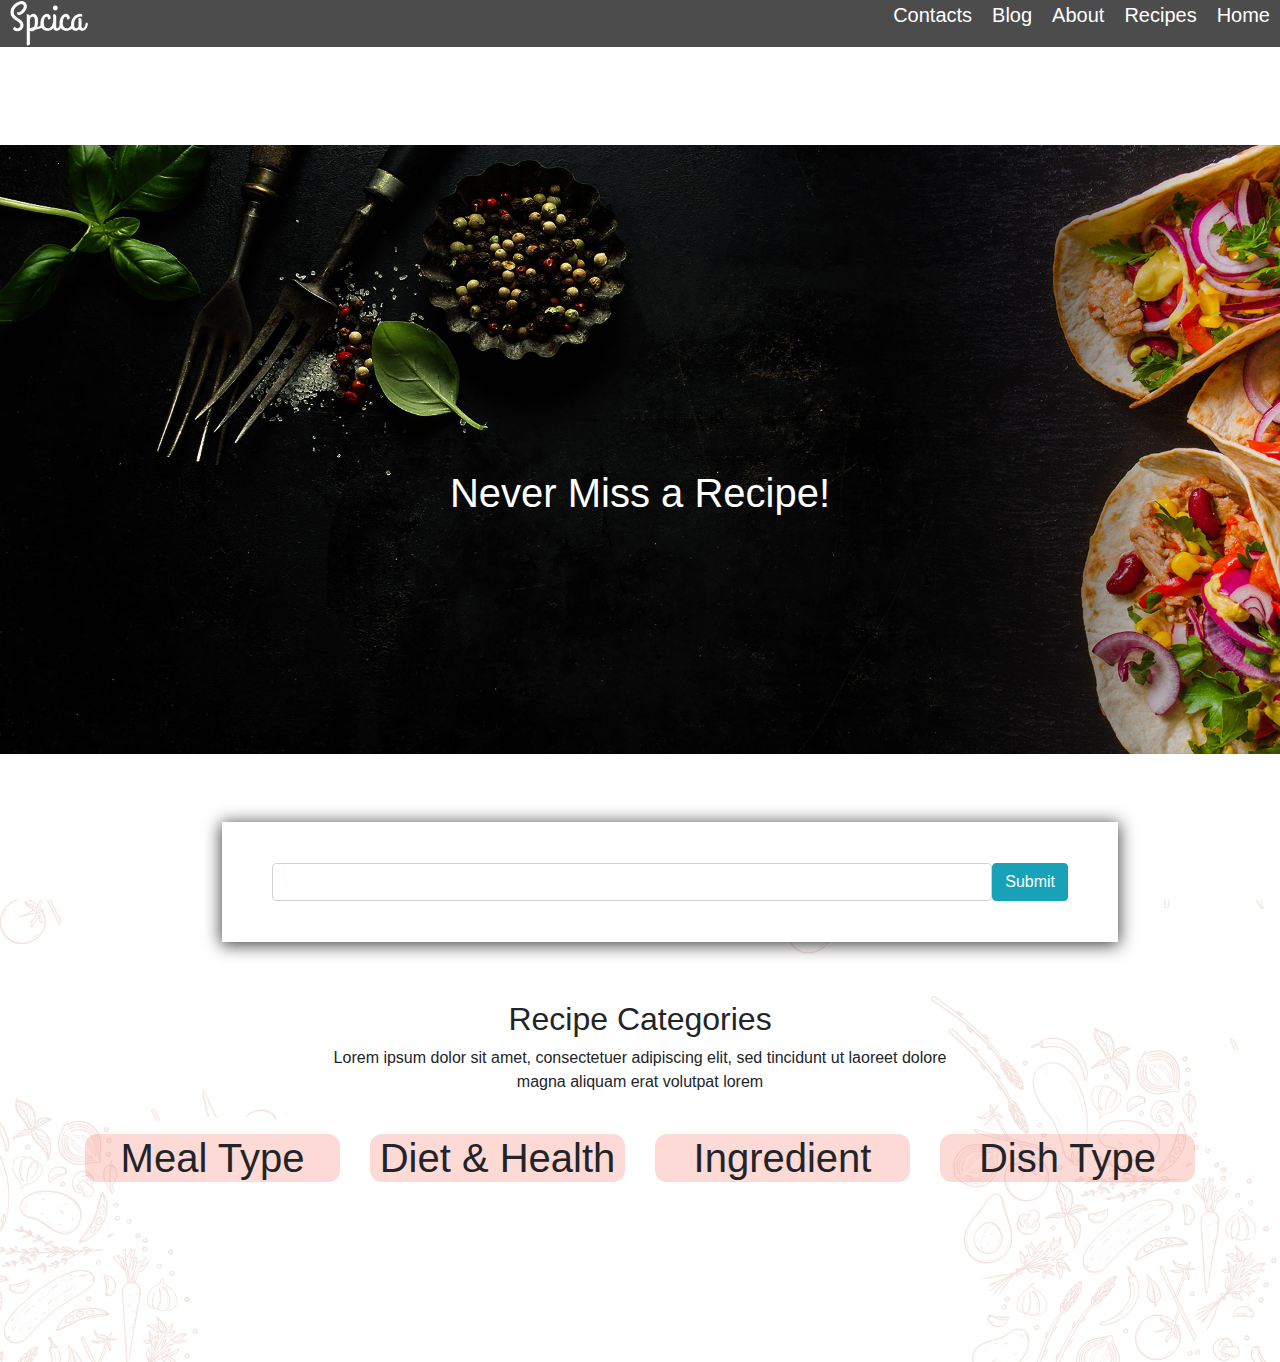
<file: index.html>
<html>

<head>
    <link rel="stylesheet" href="css/bootstrap.min.css">
    <link rel="stylesheet" href="css/style.css">
</head>

<body>
    <section id="home">
        <div class="home">
            <div class="navbar1">
                <div class="logo">
                    <img src="images/logo.png" alt="">
                </div>
                <div class="itemsmenu">
                    <ul>
                        <li>Home</li>
                        <li>Recipes</li>
                        <li>About</li>
                        <li>Blog</li>
                        <li>Contacts</li>

                    </ul>
                </div>
            </div>
            <div class="home2">
                <div class="homecaption">
                    <h1>
                        Never Miss a Recipe!
                    </h1>
                </div>
                <div class="inputdev">
                    <input type="text" id="searchitem" class="form-control">
                    <input type="submit" id="search" class="btn-info btn search">
                </div>
            </div>

        </div>
    </section>
    <section id="recp">
        <div class="reciepts">
            <div class="captionRec">
                <h2>Recipe Categories </h2>
                <p>Lorem ipsum dolor sit amet, consectetuer adipiscing elit,
                    sed tincidunt ut laoreet dolore magna aliquam erat volutpat lorem</p>
            </div>
            <div class="container">
                <div class="row py-4">
                    <div class="col-md-3 ">
                        <div class="info1">
                            <h1>
                                Meal Type
                            </h1>
                        </div>
                    </div>
                    <div class="col-md-3">
                        <div class="info1">
                            <h1>
                                Diet & Health
                            </h1>
                        </div>
                    </div>
                    <div class="col-md-3">
                        <div class="info1">
                            <h1>
                                Ingredient
                            </h1>
                        </div>
                    </div>
                    <div class="col-md-3">
                        <div class="info1">
                            <h1>
                                Dish Type
                            </h1>
                        </div>
                    </div>
                </div>
            </div>
            <div class="container py-4">
                <div class="row" id ="count">
                    
                </div>
            </div>
        </div>
    </section>
    <script src="js/main.js"></script>
</body>

</html>
</file>
<file: css/style.css>
.home{
    background-image: url('../images/mainBg.jpg');
    background-repeat: no-repeat;
    background-size: 100%;
    background-position: center;
    height: 100vh;
}
.navbar1{
    background-color: rgba(0, 0, 0, 0.7);
    display: flex;
    flex-direction: row;
}
.logo{
    width: 30%;
}
.logo img{
    width: 25%;
    padding-left: 10px;
}
ul{
    display: flex;
    flex-direction: row-reverse;
    font-size: 20px;
    list-style-type: none;
    
}
ul li{
    color: white;
    margin: 0 10px;
    /* display: flex;
    flex-direction:row; */
}
.itemsmenu{
    width: 70%;
}

.home2{
    height: 100%;
    width: 100%;
    display: flex;
    justify-content: center;
    align-items: center;
    flex-wrap: wrap;
}
.home .homecaption{
    width: 50%;
    text-align: center;
    color: white;
    /* background-color: tomato; */
}
.home .inputdev{
width: 70%;
margin: auto;
height: 70px;
background-color: white;
display: flex;
position: absolute;
bottom: -42px;
right: 162px;
align-items: center;
padding: 60px 50px;
box-shadow: 0px 2px 16px 1px rgba(0,0,0,0.75);}
.reciepts{
    background-image: url('../images/1.png');
    background-size: 100%;
    background-position: center;
    padding: 100px 0;

}
.reciepts .captionRec{
    /* background-color: royalblue; */
    width: 50%;
    text-align: center;
    margin: auto;
}
.info1{
    background-color: rgba(250, 133, 120,0.3);
    border-radius: 12px;
    text-align: center;
}
</file>
